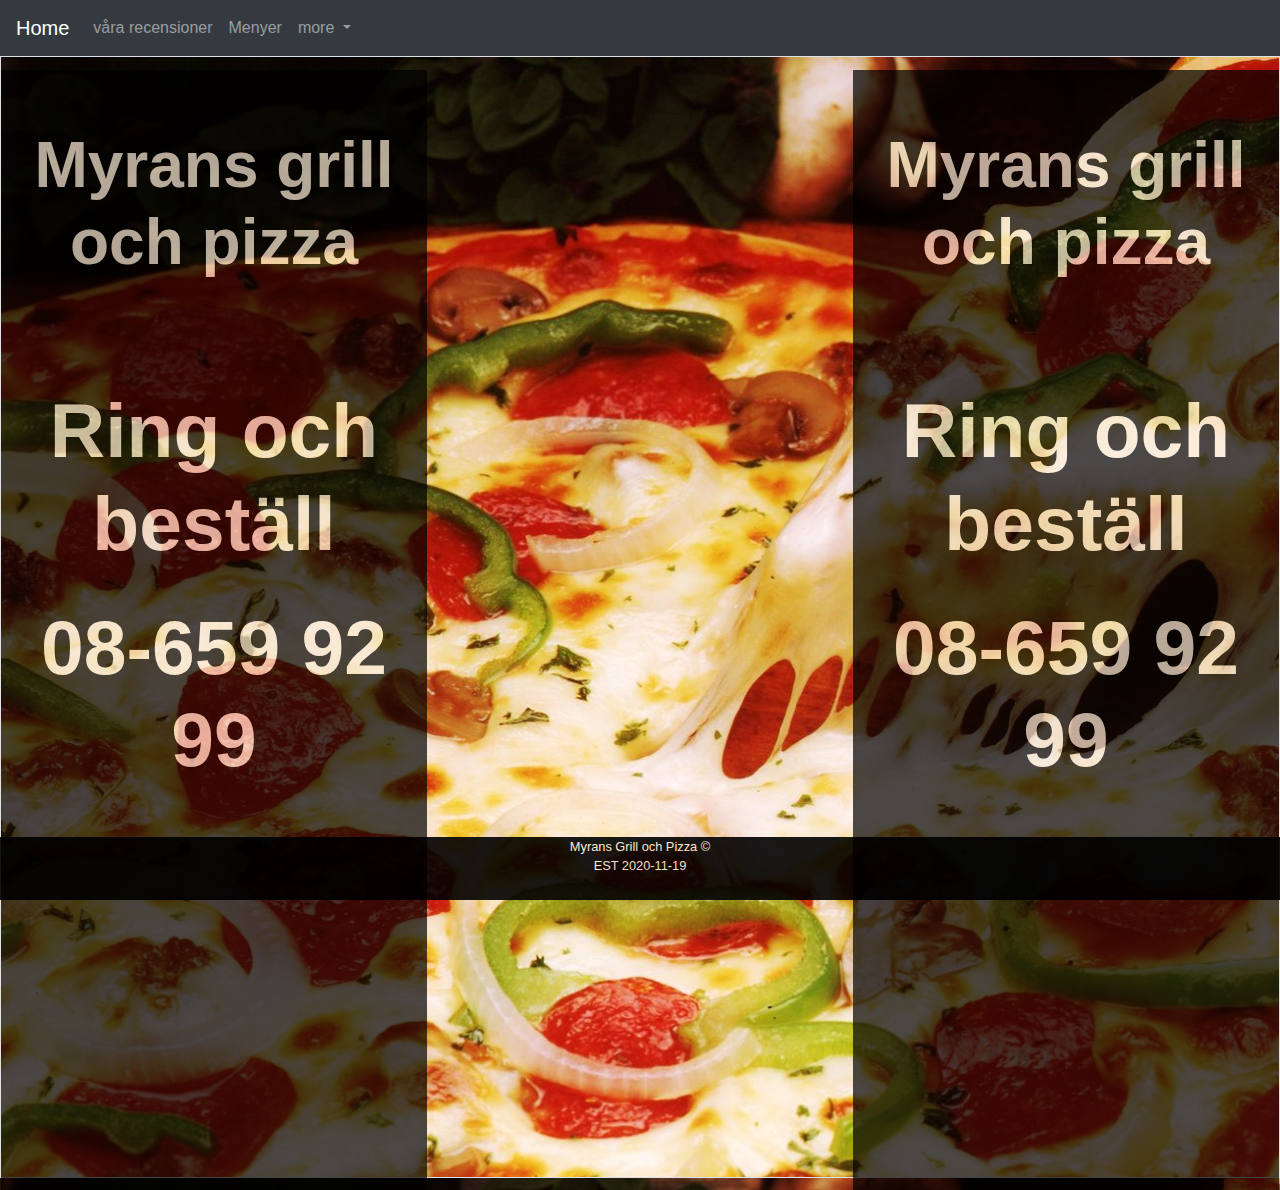
<file: index.html>
<!DOCTYPE html>
<html lang="en">
<head>
    <meta charset="UTF-8">
    <meta name="viewport" content="width=device-width, initial-scale=1.0">
    <link rel="stylesheet" href="Style.css">
    <link rel="stylesheet" href="https://stackpath.bootstrapcdn.com/bootstrap/4.5.2/css/bootstrap.min.css" integrity="sha384-JcKb8q3iqJ61gNV9KGb8thSsNjpSL0n8PARn9HuZOnIxN0hoP+VmmDGMN5t9UJ0Z" crossorigin="anonymous">
    <script src="https://code.jquery.com/jquery-3.5.1.slim.min.js" integrity="sha384-DfXdz2htPH0lsSSs5nCTpuj/zy4C+OGpamoFVy38MVBnE+IbbVYUew+OrCXaRkfj" crossorigin="anonymous"></script>
    <script src="https://cdn.jsdelivr.net/npm/popper.js@1.16.1/dist/umd/popper.min.js" integrity="sha384-9/reFTGAW83EW2RDu2S0VKaIzap3H66lZH81PoYlFhbGU+6BZp6G7niu735Sk7lN" crossorigin="anonymous"></script>
    <script src="https://stackpath.bootstrapcdn.com/bootstrap/4.5.2/js/bootstrap.min.js" integrity="sha384-B4gt1jrGC7Jh4AgTPSdUtOBvfO8shuf57BaghqFfPlYxofvL8/KUEfYiJOMMV+rV" crossorigin="anonymous"></script>
    <title>Document</title>
</head>
<body>
    <div class="gridcontainer">
      <header>
        <nav class="navbar navbar-expand-md bg-dark navbar-dark">
            <a class="navbar-brand" href="index.html">Home</a>
            <button class="navbar-toggler" type="button" data-toggle="collapse" data-target="#collapsibleNavbar">
              <span class="navbar-toggler-icon"></span>
            </button>
            <div class="collapse navbar-collapse" id="collapsibleNavbar">
              <ul class="navbar-nav">
                <li class="nav-item">
                  <a class="nav-link" href="recesensioner.html">våra recensioner</a>
                </li>
                <li class="nav-item">
                  <a class="nav-link" href="meny.html">Menyer</a>
                </li>
                  <li class="nav-item dropdown">
                <a class="nav-link dropdown-toggle" href="#" id="navbardrop" data-toggle="dropdown">
                  more
                </a>
                <div class="dropdown-menu">
                  <a class="dropdown-item" href="galleria.html">Galleri</a>
                  <a class="dropdown-item" href="historia.html">Vår historia</a>
                </div>
              </li>
              </ul>
            </div>
          </nav>
      </header>

        <main>
          <div class="row no-gutters border">
            <div class="col">
              <div class="box">
                <br>
                <br>
                  <h1>
                    Myrans grill och pizza
                  </h1>
                  <br>
                  <br>
                  <br>
                  <br>
                  <h2>
                    Ring och beställ
                  </h2>
                  <br>
                  <h2>
                    08-659 92 99
                  </h2>
                  <br>
                  <br>
                  <br>
                  <br>
                  <br>
                  <br>
                  <br>
                  <br>
                  <br>
                  <br>
                  <br>
                  <br>
                  <br>
                  <br>
                  <br>
                  <br>
              </div>
            </div>
            <div class="col">
              <iframe src="https://www.google.com/maps/embed?pb=!1m18!1m12!1m3!1d2038.3011122714363!2d18.06520601615294!3d59.27782462219311!2m3!1f0!2f0!3f0!3m2!1i1024!2i768!4f13.1!3m3!1m2!1s0x465f79d4dc046569%3A0x66a6d4d861610891!2sMyrans%20grill%20%26%20pizza!5e0!3m2!1sen!2sse!4v1605790963173!5m2!1sen!2sse"
               width="100%" height="100%" frameborder="0" style="border:0;" 
              allowfullscreen="" aria-hidden="false" tabindex="0"></iframe>
            </div>
            <div class="col">
              <div class="box">
                <br>
                <br>
                  <h1>
                    Myrans grill och pizza
                  </h1>
                  <br>
                  <br>
                  <br>
                  <br>
                  <h2>
                    Ring och beställ
                  </h2>
                  <br>
                  <h2>
                    08-659 92 99
                  </h2>
              </div>
            </div>
          </div>

        </main>
        
        <footer class="footer">
          <div>
            Myrans Grill och Pizza &#169;
            
          </div>
          <div>
            EST 2020-11-19
          </div>
        </footer>
    
    </div>
</body>
</html>
</file>
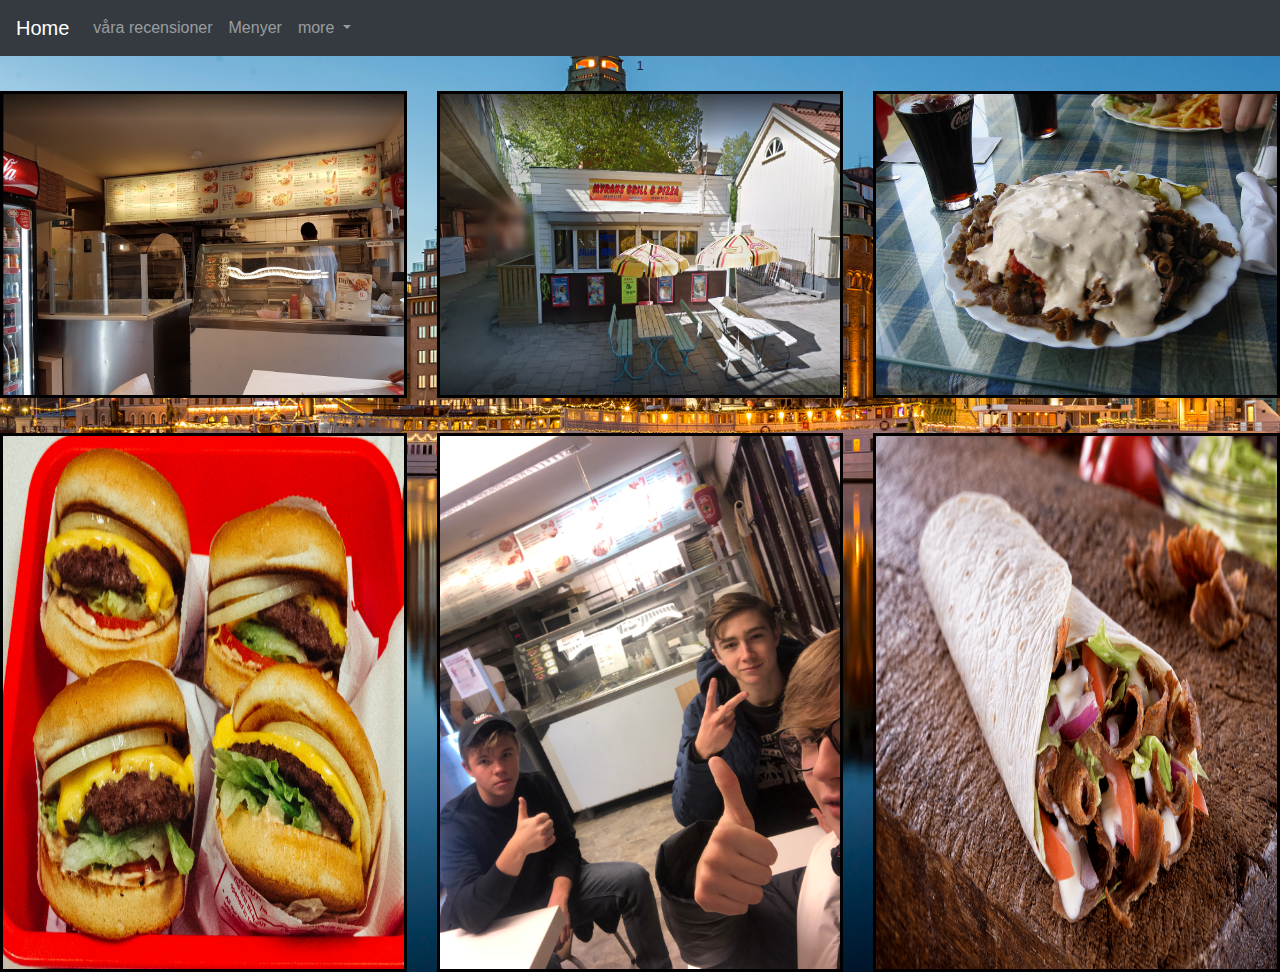
<file: galleria.html>
<!DOCTYPE html>
<html lang="en">
<head>
    <meta charset="UTF-8">
    <meta name="viewport" content="width=device-width, initial-scale=1.0">
    <link rel="stylesheet" href="galleri.css">
    <link rel="stylesheet" href="https://stackpath.bootstrapcdn.com/bootstrap/4.5.2/css/bootstrap.min.css" integrity="sha384-JcKb8q3iqJ61gNV9KGb8thSsNjpSL0n8PARn9HuZOnIxN0hoP+VmmDGMN5t9UJ0Z" crossorigin="anonymous">
    <script src="https://code.jquery.com/jquery-3.5.1.slim.min.js" integrity="sha384-DfXdz2htPH0lsSSs5nCTpuj/zy4C+OGpamoFVy38MVBnE+IbbVYUew+OrCXaRkfj" crossorigin="anonymous"></script>
    <script src="https://cdn.jsdelivr.net/npm/popper.js@1.16.1/dist/umd/popper.min.js" integrity="sha384-9/reFTGAW83EW2RDu2S0VKaIzap3H66lZH81PoYlFhbGU+6BZp6G7niu735Sk7lN" crossorigin="anonymous"></script>
    <script src="https://stackpath.bootstrapcdn.com/bootstrap/4.5.2/js/bootstrap.min.js" integrity="sha384-B4gt1jrGC7Jh4AgTPSdUtOBvfO8shuf57BaghqFfPlYxofvL8/KUEfYiJOMMV+rV" crossorigin="anonymous"></script>
    <title>Document</title>
</head>
<body>
    <header>
        <nav class="navbar navbar-expand-md bg-dark navbar-dark">
            <a class="navbar-brand" href="index.html">Home</a>
            <button class="navbar-toggler" type="button" data-toggle="collapse" data-target="#collapsibleNavbar">
              <span class="navbar-toggler-icon"></span>
            </button>
            <div class="collapse navbar-collapse" id="collapsibleNavbar">
              <ul class="navbar-nav">
                <li class="nav-item">
                  <a class="nav-link" href="recesensioner.html">våra recensioner</a>
                </li>
                <li class="nav-item">
                  <a class="nav-link" href="meny.html">Menyer</a>
                </li>
                  <li class="nav-item dropdown">
                <a class="nav-link dropdown-toggle" href="#" id="navbardrop" data-toggle="dropdown">
                  more
                </a>
                <div class="dropdown-menu">
                  <a class="dropdown-item" href="galleria.html">Galleri</a>
                  <a class="dropdown-item" href="historia.html">Vår historia</a>
                </div>
              </li>
              </ul>
            </div>
          </nav>
    </header>
    
    <main>

        <div class="row">
            <div class="col">
                <p>
                    1
                </p>
            </div>
        </div>

        <div class="row">
            <div class="col">
                <img src="galleri1.PNG" alt="" class="peepee">
            </div>
            <div class="col">
                <img src="Utsida.PNG" alt="" class="peepee">
            </div>
            <div class="col">
                <img src="kebabtallrik.jpg" alt="" class="peepee">
            </div>
        </div>

        <div class="row">
            <div class="col">
                <p>
                    2
                </p>
            </div>
        </div>

        <div class="row">
            <div class="col">
                <img src="hamburgare.jpeg" alt="" class="peepee">
            </div>
            <div class="col">
                <img src="kivib.jpg" alt="" class="peepee">
            </div>
            <div class="col">
                <img src="kebabrulle.png" alt="" class="peepee">
            </div>
        </div>
    </main>

    <footer>

    </footer>

</body>
</html>
</file>
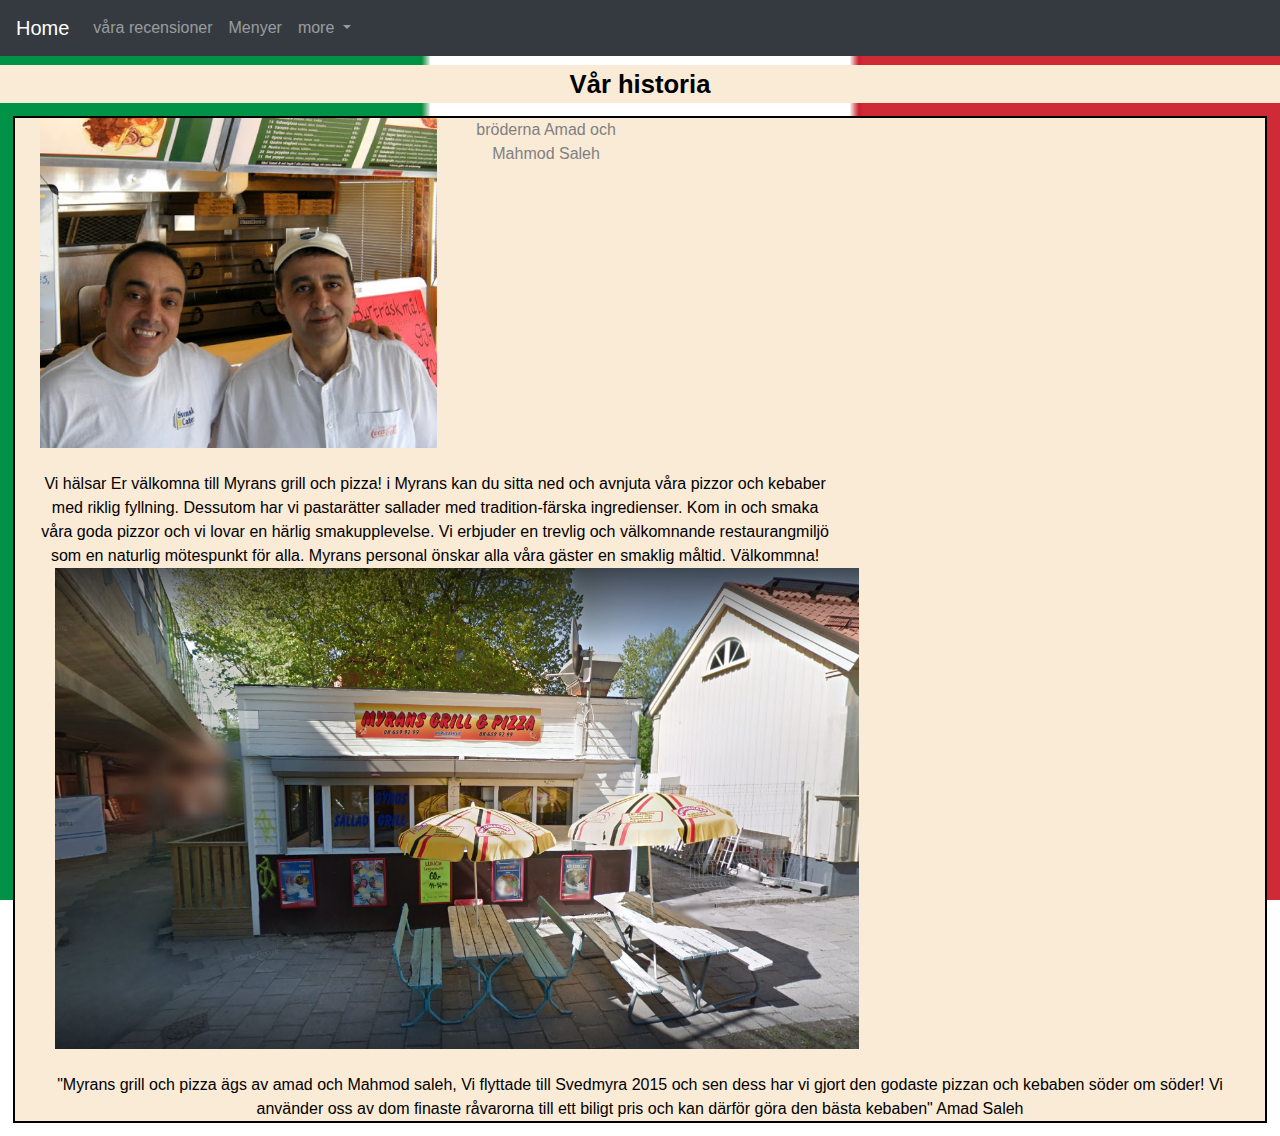
<file: historia.html>
<!DOCTYPE html>
<html lang="en">
<head>
    <meta charset="UTF-8">
    <meta name="viewport" content="width=device-width, initial-scale=1.0">
    <link rel="stylesheet" href="historia.css">
    <link rel="stylesheet" href="https://stackpath.bootstrapcdn.com/bootstrap/4.5.2/css/bootstrap.min.css" integrity="sha384-JcKb8q3iqJ61gNV9KGb8thSsNjpSL0n8PARn9HuZOnIxN0hoP+VmmDGMN5t9UJ0Z" crossorigin="anonymous">
    <script src="https://code.jquery.com/jquery-3.5.1.slim.min.js" integrity="sha384-DfXdz2htPH0lsSSs5nCTpuj/zy4C+OGpamoFVy38MVBnE+IbbVYUew+OrCXaRkfj" crossorigin="anonymous"></script>
    <script src="https://cdn.jsdelivr.net/npm/popper.js@1.16.1/dist/umd/popper.min.js" integrity="sha384-9/reFTGAW83EW2RDu2S0VKaIzap3H66lZH81PoYlFhbGU+6BZp6G7niu735Sk7lN" crossorigin="anonymous"></script>
    <script src="https://stackpath.bootstrapcdn.com/bootstrap/4.5.2/js/bootstrap.min.js" integrity="sha384-B4gt1jrGC7Jh4AgTPSdUtOBvfO8shuf57BaghqFfPlYxofvL8/KUEfYiJOMMV+rV" crossorigin="anonymous"></script>
    <title>Document</title>
</head>
<body>
    <header>
        <nav class="navbar navbar-expand-md bg-dark navbar-dark">
            <a class="navbar-brand" href="index.html">Home</a>
            <button class="navbar-toggler" type="button" data-toggle="collapse" data-target="#collapsibleNavbar">
              <span class="navbar-toggler-icon"></span>
            </button>
            <div class="collapse navbar-collapse" id="collapsibleNavbar">
              <ul class="navbar-nav">
                <li class="nav-item">
                  <a class="nav-link" href="recesensioner.html">våra recensioner</a>
                </li>
                <li class="nav-item">
                  <a class="nav-link" href="meny.html">Menyer</a>
                </li>
                  <li class="nav-item dropdown">
                <a class="nav-link dropdown-toggle" href="#" id="navbardrop" data-toggle="dropdown">
                  more
                </a>
                <div class="dropdown-menu">
                  <a class="dropdown-item" href="galleria.html">Galleri</a>
                  <a class="dropdown-item" href="historia.html">Vår historia</a>
                </div>
              </li>
              </ul>
            </div>
          </nav>
    </header>
    <main>
        <div class="header">
            Vår historia
        </div>
        
        <div class="box">

        <div class="row">
        <div class="col-md-4">
            <img src="tvågrabbs.jpg" alt="" class="imgPersoner">
        </div>
        
        <div class="textbox">
            <div class="col-md-8"> 
              <div class="bildtext"> bröderna Amad och Mahmod Saleh </div>
            </div>
        </div>
        <div class="textbox">
            <br>
            <div class="col-md-8"> Vi hälsar Er välkomna till Myrans grill och pizza!
                i Myrans kan du sitta ned och avnjuta våra pizzor och kebaber med riklig fyllning.
                Dessutom har vi pastarätter sallader med tradition-färska ingredienser.
                Kom in och smaka våra goda pizzor och vi lovar en härlig smakupplevelse.
                Vi erbjuder en trevlig och välkomnande restaurangmiljö som en naturlig mötespunkt för alla.
                Myrans personal önskar alla våra gäster en smaklig måltid. Välkommna! </div>
        </div>
      </div>
        <div class="col-md-8">
            <img src="Utsida.PNG" alt="Bild på utsidan av myrans grill och pizza" class="imgPersoner">
        </div>
    <div class="row">
        <div class="textbox">
        <div class="col-*-4">
            <br>
            <div>
                "Myrans grill och pizza ägs av amad och Mahmod saleh, 
                Vi flyttade till Svedmyra 2015 och sen dess har vi gjort den godaste pizzan och kebaben 
                söder om söder! Vi använder oss av dom finaste råvarorna till ett biligt pris och kan därför 
                göra den bästa kebaben" Amad Saleh
            </div>
        </div>
    </div>

    </div>
        
       
    </div>
    </main>

    <footer>

    </footer>
</body>
</html>
</file>
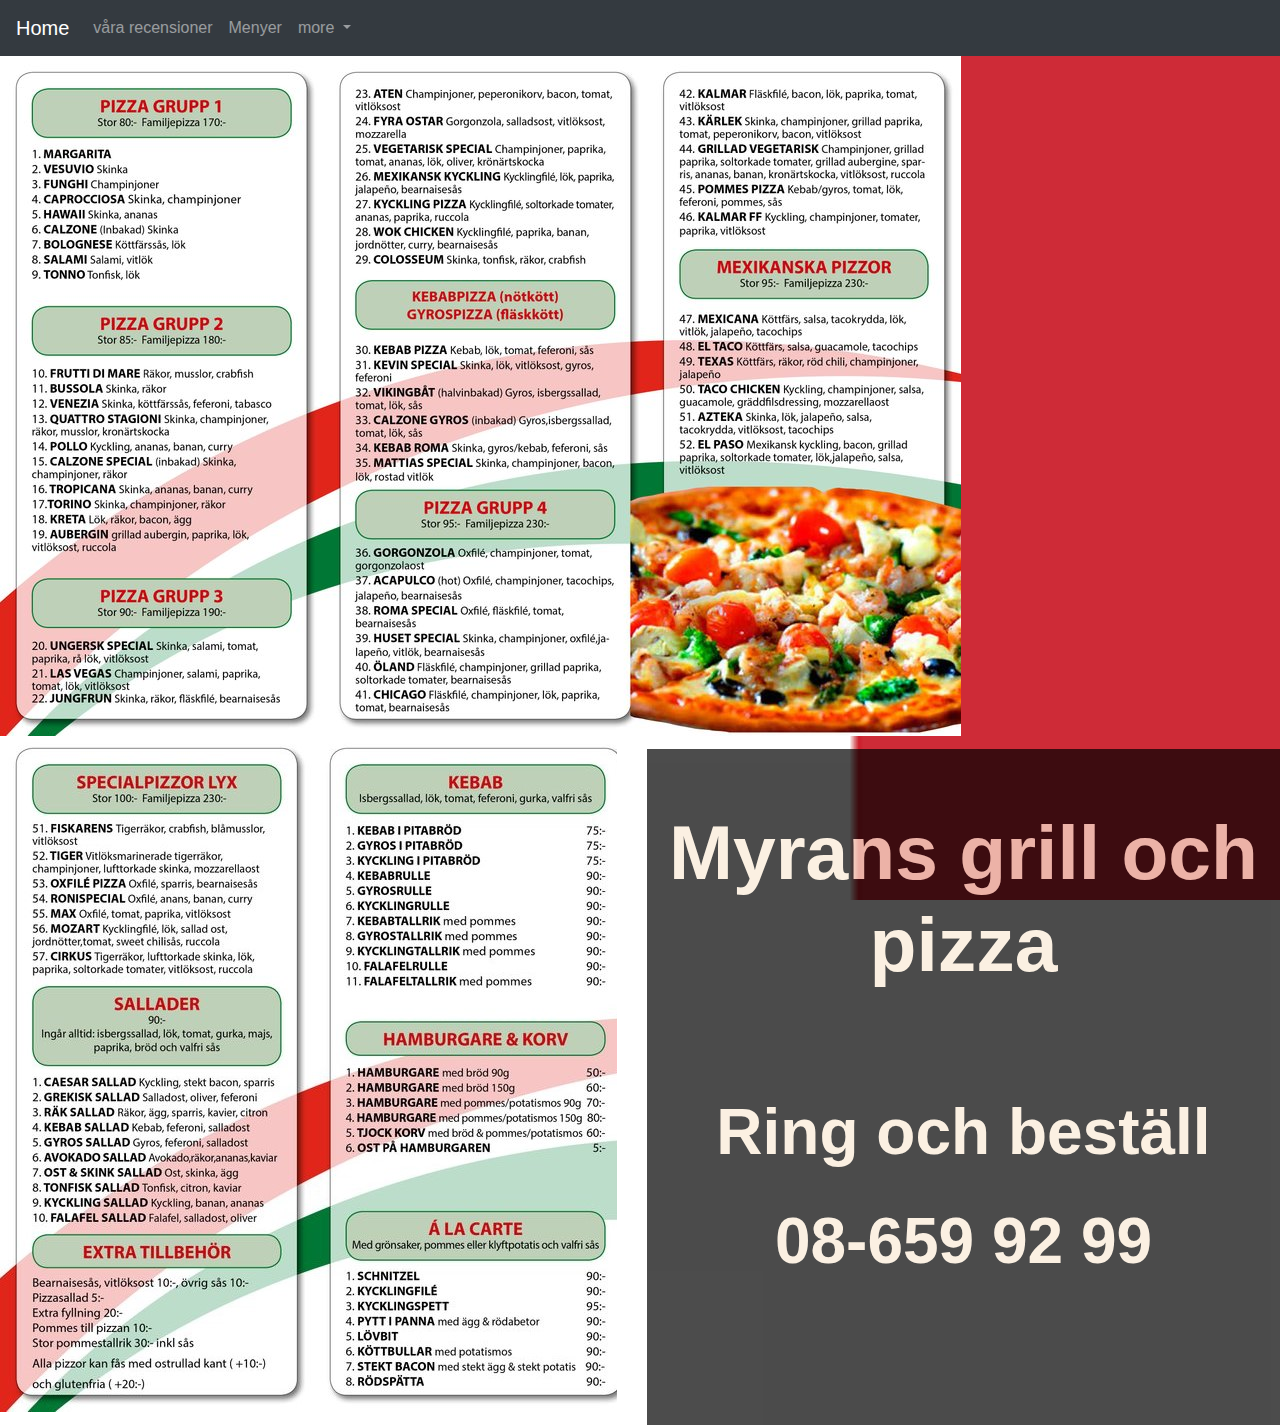
<file: meny.html>
<!DOCTYPE html>
<html lang="en">
<head>
    <meta charset="UTF-8">
    <meta name="viewport" content="width=device-width, initial-scale=1.0">
    <link rel="stylesheet" href="MenyStyle.css">
    <link rel="stylesheet" href="https://stackpath.bootstrapcdn.com/bootstrap/4.5.2/css/bootstrap.min.css" integrity="sha384-JcKb8q3iqJ61gNV9KGb8thSsNjpSL0n8PARn9HuZOnIxN0hoP+VmmDGMN5t9UJ0Z" crossorigin="anonymous">
    <script src="https://code.jquery.com/jquery-3.5.1.slim.min.js" integrity="sha384-DfXdz2htPH0lsSSs5nCTpuj/zy4C+OGpamoFVy38MVBnE+IbbVYUew+OrCXaRkfj" crossorigin="anonymous"></script>
    <script src="https://cdn.jsdelivr.net/npm/popper.js@1.16.1/dist/umd/popper.min.js" integrity="sha384-9/reFTGAW83EW2RDu2S0VKaIzap3H66lZH81PoYlFhbGU+6BZp6G7niu735Sk7lN" crossorigin="anonymous"></script>
    <script src="https://stackpath.bootstrapcdn.com/bootstrap/4.5.2/js/bootstrap.min.js" integrity="sha384-B4gt1jrGC7Jh4AgTPSdUtOBvfO8shuf57BaghqFfPlYxofvL8/KUEfYiJOMMV+rV" crossorigin="anonymous"></script>
    <title>Document</title>
</head>
<body>
    <header>
        <nav class="navbar navbar-expand-md bg-dark navbar-dark">
            <a class="navbar-brand" href="index.html">Home</a>
            <button class="navbar-toggler" type="button" data-toggle="collapse" data-target="#collapsibleNavbar">
              <span class="navbar-toggler-icon"></span>
            </button>

            <div class="collapse navbar-collapse" id="collapsibleNavbar">
              <ul class="navbar-nav">
                <li class="nav-item">
                  <a class="nav-link" href="recesensioner.html">våra recensioner</a>
                </li>
                <li class="nav-item">
                  <a class="nav-link" href="meny.html">Menyer</a>
                </li>
                  <li class="nav-item dropdown">
                <a class="nav-link dropdown-toggle" href="#" id="navbardrop" data-toggle="dropdown">
                  more
                </a>
                <div class="dropdown-menu">
                  <a class="dropdown-item" href="galleria.html">Galleri</a>
                  <a class="dropdown-item" href="historia.html">Vår historia</a>
                </div>
              </li>
              </ul>
            </div>
          </nav>
    
        
    </header>
    <main>
        <div class="row">
            <div>
                <img class="col" src="MENY.jpg" alt="bild på all oliak pizzor vi har">
            </div>
            <div>
                <img class="col" src="kebabmenu.jpg" alt="meny på resten av våra artiklar">
            </div>
            <div class="col">
                <div class="box">
                  <br>
                  <br>
                    <h1>
                      Myrans grill och pizza
                    </h1>
                    <br>
                    <br>
                    <br>
                    <br>
                    <h2>
                      Ring och beställ
                    </h2>
                    <br>
                    <h2>
                      08-659 92 99
                    </h2>
                </div>
            </div>
        </div>
    </main>
    <footer>

    </footer>
</body>
</html>
</file>
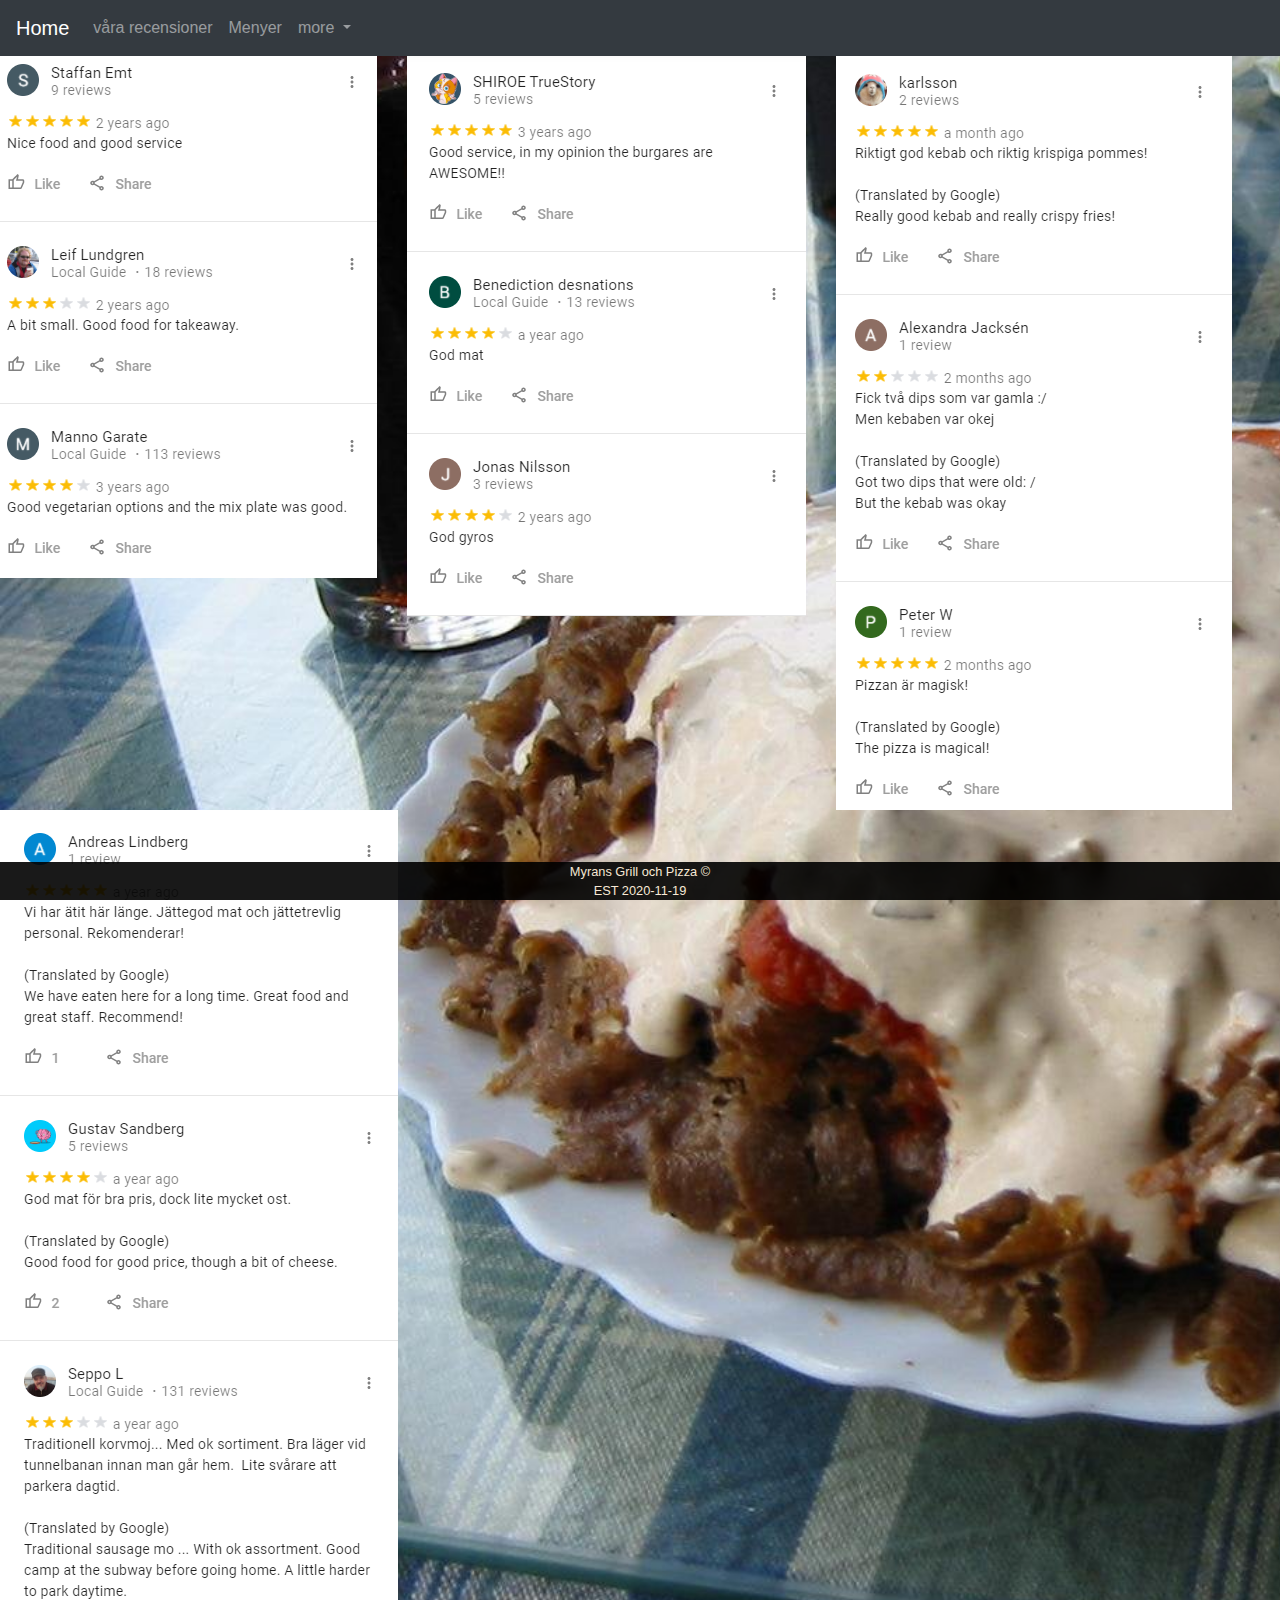
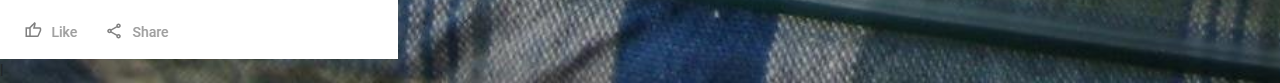
<file: recesensioner.html>
<!DOCTYPE html>
<html lang="en">
<head>
    <meta charset="UTF-8">
    <meta name="viewport" content="width=device-width, initial-scale=1.0">
    <link rel="stylesheet" href="RecStyle.css">
    <link rel="stylesheet" href="https://stackpath.bootstrapcdn.com/bootstrap/4.5.2/css/bootstrap.min.css" integrity="sha384-JcKb8q3iqJ61gNV9KGb8thSsNjpSL0n8PARn9HuZOnIxN0hoP+VmmDGMN5t9UJ0Z" crossorigin="anonymous">
    <script src="https://code.jquery.com/jquery-3.5.1.slim.min.js" integrity="sha384-DfXdz2htPH0lsSSs5nCTpuj/zy4C+OGpamoFVy38MVBnE+IbbVYUew+OrCXaRkfj" crossorigin="anonymous"></script>
    <script src="https://cdn.jsdelivr.net/npm/popper.js@1.16.1/dist/umd/popper.min.js" integrity="sha384-9/reFTGAW83EW2RDu2S0VKaIzap3H66lZH81PoYlFhbGU+6BZp6G7niu735Sk7lN" crossorigin="anonymous"></script>
    <script src="https://stackpath.bootstrapcdn.com/bootstrap/4.5.2/js/bootstrap.min.js" integrity="sha384-B4gt1jrGC7Jh4AgTPSdUtOBvfO8shuf57BaghqFfPlYxofvL8/KUEfYiJOMMV+rV" crossorigin="anonymous"></script>
    <title>Document</title>
</head>
<body>
    <header>
        <nav class="navbar navbar-expand-md bg-dark navbar-dark">
            <a class="navbar-brand" href="index.html">Home</a>
            <button class="navbar-toggler" type="button" data-toggle="collapse" data-target="#collapsibleNavbar">
              <span class="navbar-toggler-icon"></span>
            </button>
            <div class="collapse navbar-collapse" id="collapsibleNavbar">
              <ul class="navbar-nav">
                <li class="nav-item">
                  <a class="nav-link" href="recesensioner.html">våra recensioner</a>
                </li>
                <li class="nav-item">
                  <a class="nav-link" href="meny.html">Menyer</a>
                </li>
                  <li class="nav-item dropdown">
                <a class="nav-link dropdown-toggle" href="#" id="navbardrop" data-toggle="dropdown">
                  more
                </a>
                <div class="dropdown-menu">
                  <a class="dropdown-item" href="galleria.html">Galleri</a>
                  <a class="dropdown-item" href="historia.html">Vår historia</a>
                </div>
              </li>
              </ul>
            </div>
          </nav>
    </header>
    <main>
        
        <div class="row">
            <div>
                <img class="col" src="rec1.PNG" alt="bild på recensioner">
            </div>
            <div>
                <img class="col" src="rec2.PNG" alt="bild på recensioner">
            </div>
            <div>
                <img class="col" src="rec3.PNG" alt="bild på recensioner">
            </div>
            <div>
                <img class="col" src="rec4.PNG" alt="bild på recensioner">
            </div>
        </div>
    </main>

    <footer class="footer">
        <div>
          Myrans Grill och Pizza &#169;
          
        </div>
        <div>
          EST 2020-11-19
        </div>
      </footer>

</body>
</html>l
</file>
<file: Style.css>
* {
  margin: 0;
  padding: 0;
}

body {
  font-family: "Lucida Sans", "Lucida Sans Regular", "Lucida Grande",
    "Lucida Sans Unicode", Geneva, Verdana, sans-serif;
  color: whitesmoke;
  background-image: url(pizza.jpg);
  background-size: cover;
  background-repeat: repeat;
}

.box {
  width: 100%;
  height: 100%;
  background-color: black;
  margin-top: 1vw;
  color: antiquewhite;
  text-align: center;
  opacity: 0.7;
}
.box h1 {
  margin-top: 1vh;
  font-size: 5vw;
  font-weight: bold;
  stop-opacity: unset;
}

.box h2 {
  font-size: 6vw;
  font-weight: bold;
  opacity: 3;
}

.gridcointainer {
  display: grid;
  grid-template-areas: 'nav nav nav'
  'main1 main2 main3'
  'footer footer1 footer';
  width: 100%;
}

.footer {
  position: fixed;
  left: 0;
  bottom: 0;
  height: 7%;
  width: 100%;
  background-color: rgb(0, 0, 0);
  opacity: 0.9;
}

.footer div{
  color: antiquewhite;
  text-align: center;
  font-size: 1vw;
}
</file>
<file: galleri.css>
body {
    font-family: "Lucida Sans", "Lucida Sans Regular", "Lucida Grande",
      "Lucida Sans Unicode", Geneva, Verdana, sans-serif;
    color: whitesmoke;
    background-image: url(galleribak.jpg);
    background-size: cover;
    background-repeat: repeat;
    
  }

.peepee {
    border: black 3px solid;
    height: 100%;
    width: 100%;
}

p {
    text-align: center;
    font-size: 1vw;
}
</file>
<file: historia.css>
body {
    background-image: url('italia.png');
  background-repeat: no-repeat;
  background-attachment: fixed;
  background-size: 100% 100%;

}


.box {
    background-color: antiquewhite;
    border: black 2px solid;
    margin: 1vw;
}

.textbox {
    border: black;
    text-align: center;
    color: rgb(0, 0, 0);
    text-align: center;
    margin-left: 2vw;
    margin-right: 2vw;
}

.header {
    color: black;
    text-align: center;
    font-size: 2vw;
    font-weight: bold;
    background-color: antiquewhite;
    margin-top: 1vh;
    margin-bottom: 1vh;
}

.imgPersoner {
    margin-left: 2vw;
    width: 100%;
    height: 100%;
    margin-right: 2vw;
}

.imgPersoner2 {
    margin-left: 2vw;
    width: 50%;
    height: 50%;
    
}

.bildtext {
    color: grey;
}
</file>
<file: MenyStyle.css>
body {
    background-image: url('italia.png');
  background-repeat: no-repeat;
  background-attachment: fixed;
  background-size: 100% 100%;

}

img {
  width: 100%;
  height: 100%;
}
 
.box {
  width: 100%;
  height: 100%;
  background-color: black;
  margin-top: 1vw;
  color: antiquewhite;
  text-align: center;
  opacity: 0.7;
}
.box h1 {
  margin-top: 1vh;
  font-size: 6vw;
  font-weight: bold;
  stop-opacity: unset;
}

.box h2 {
  font-size: 5vw;
  font-weight: bold;
  opacity: 3;
}
.footer {
  position: fixed;
  left: 0;
  bottom: 0;
  width: 100%;
  background-color: red;
  color: white;
  text-align: center;
}
</file>
<file: RecStyle.css>
* {
    margin: 0;
    padding: 0;
}

body {
 font-family: "Lucida Sans", "Lucida Sans Regular", "Lucida Grande",
"Lucida Sans Unicode", Geneva, Verdana, sans-serif;
  color: whitesmoke;
  background-image: url('kebabtallrik.jpg');
  background-size: cover;
  background-repeat: repeat;
  width: 100%;
    height: 100%;
}

.footer {
    position: fixed;
    left: 0;
    bottom: 0;
    width: 100%;
    background-color: rgb(0, 0, 0);
    opacity: 0.9;
  }
  
  .footer div{
    color: antiquewhite;
    text-align: center;
    font-size: 1vw;
  } 

  img {
    border: black 2px solid;
  }
</file>
